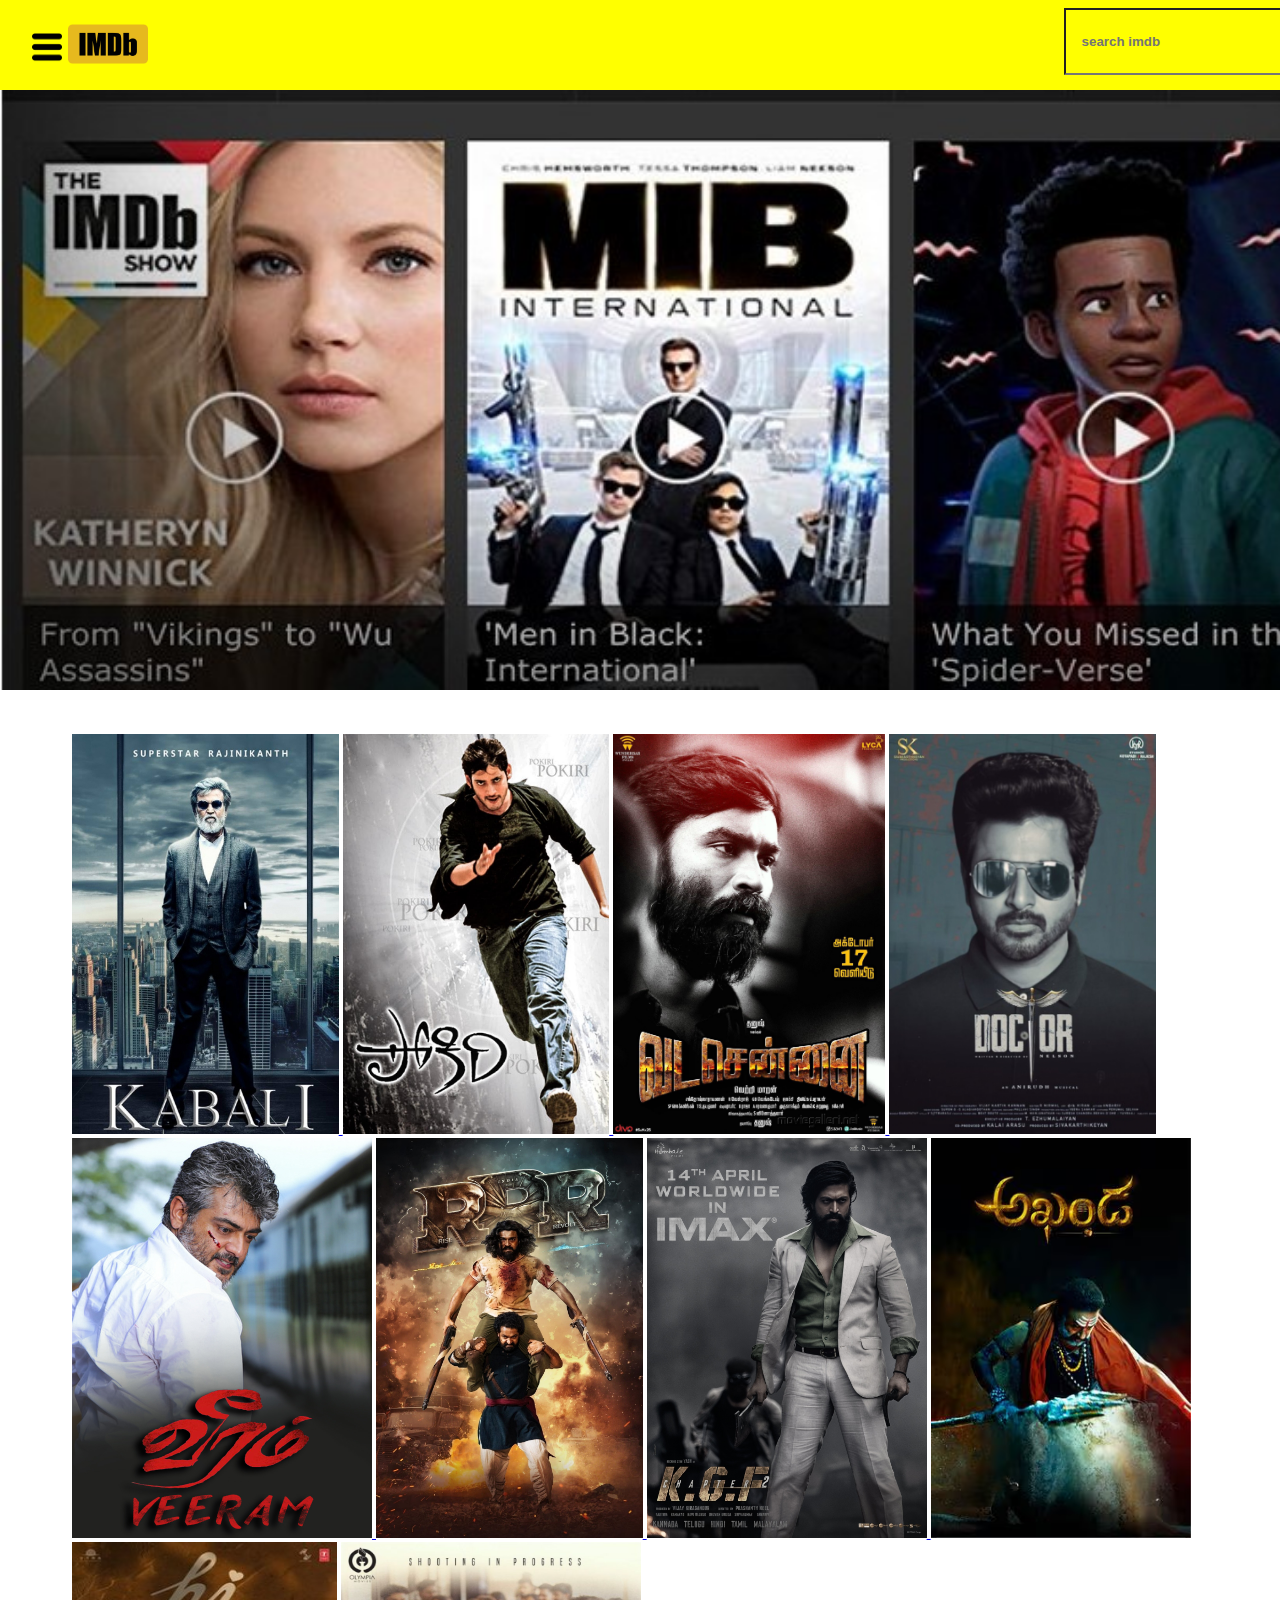
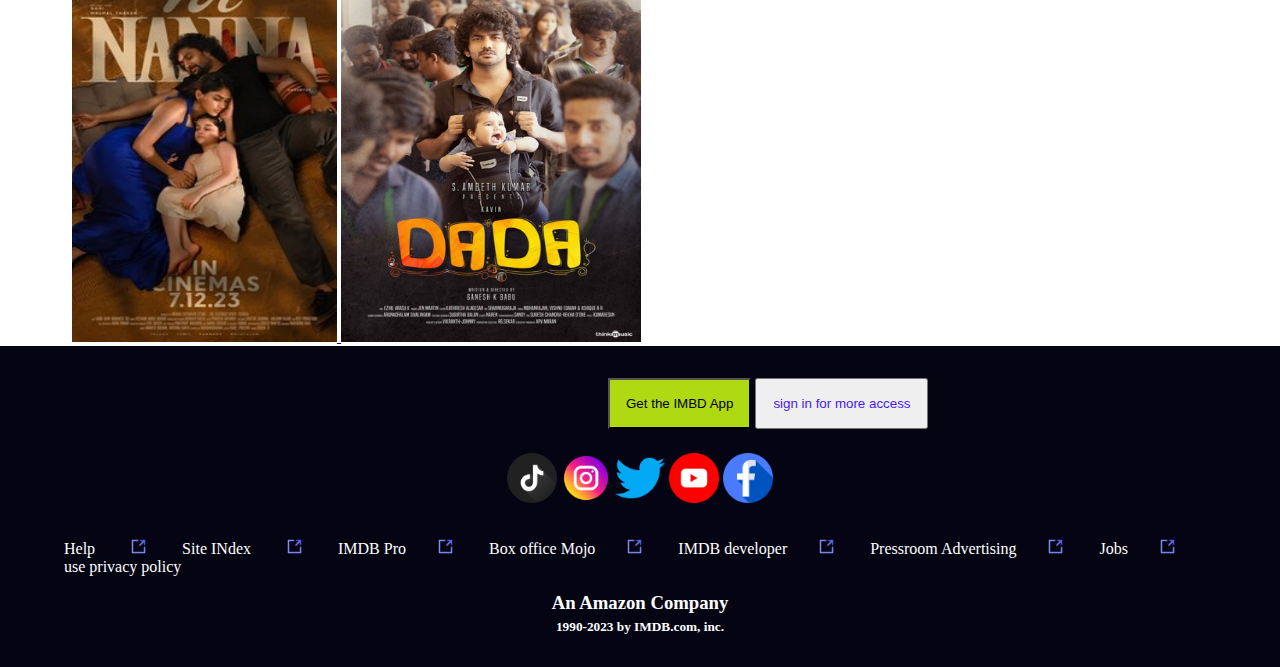
<file: imdb/index.html>
<!DOCTYPE html>
<html lang="en">
<head>
    <meta charset="UTF-8">
    <meta name="viewport" content="width=device-width, initial-scale=1.0">
    <title>IMDB</title>
    <link rel="stylesheet" href="style.css">
</head>
<body> 
    <header>
        <div>
        <ul>
           <li class="moss"><img height="30px" src="./menu.png"></li>
            <li class="loss"><img height="80px" src="imdb.png"></li>
            <input class="hill" placeholder="search imdb">
            </ul>
            <ul>
            
            <li class="toss"><h1>HOME</h1></li>
            
        </ul>
        </div>
    </header>
    <div>
        <img height="600px" width="1500px" src="./1.5.jpg">
    </div>
    <div class="boss">
        <a href="./img1.html">
        <img class="hov" height="400px"  src="./img1.jpg">
        </a>
        <a href="./img2.html">
        <img class="hov" height="400px" src="./img2.jpg">
        </a>
        <a href="./img3.html">
        <img class="hov" height="400px" src="./img3.jpg">
        </a>
        <a href="./img4.html">
        <img class="hov" height="400px" src="./sk.jpg">
        </a>
        <a href="./img5.html">
        <img class="hov" height="400px" src="./thala 2.jpg">
       </a>
       <a href="./img6.html">
        <img class="hov" height="400px" src="./n1.jpg">
        </a>
        <a href="./img7.html">
        <img class="hov" height="400px" width="280px" src="./kgf.jpg">
        </a>
        <a href="./img8.html">
        <img class="hov" height="400px" width="260px" src="./n3.avif">
        </a>
        <a href="./img9.html">
        <img class="hov" height="400px" width="265px" src="./n4.jpg">
        </a>
        <a href="./img10.html">
        <img class="hov" height="400px" width="300px" src="./n5.jpeg">
        </a>
    </div>

</body>
<footer>
    <button class="lill">Get the IMBD App</button>
    <button class="kill">sign in for more access</button>
    <center>
    <p class="emoji"><img height="50px" src="./tiktok.png">  <img height="50px" src="./I1.png">  <img height="50px" src="./1.png">  <img height="50px" src="./Y1.png"> <img height="50px" src="./f1.png">
    </p></center>
    <p class="oll">Help <img class="oll" height="15px" src="./expand.png"> Site INdex <img class="oll" height="15px" src="./expand.png">  IMDB Pro<img class="oll" height="15px" src="./expand.png">  Box office Mojo<img class="oll" height="15px" src="./expand.png"> IMDB developer<img class="oll" height="15px" src="./expand.png"> Pressroom  Advertising<img class="oll" height="15px" src="./expand.png">  Jobs<img class="oll" height="15px" src="./expand.png">use  privacy policy  </p>
    <center>
    <h3 class="dill"> An Amazon Company</h3>
    </center>
    <center>
    <h5 class="ill"> 1990-2023 by IMDB.com, inc.</h5
        >
    </center>
</footer>

</html>
</file>
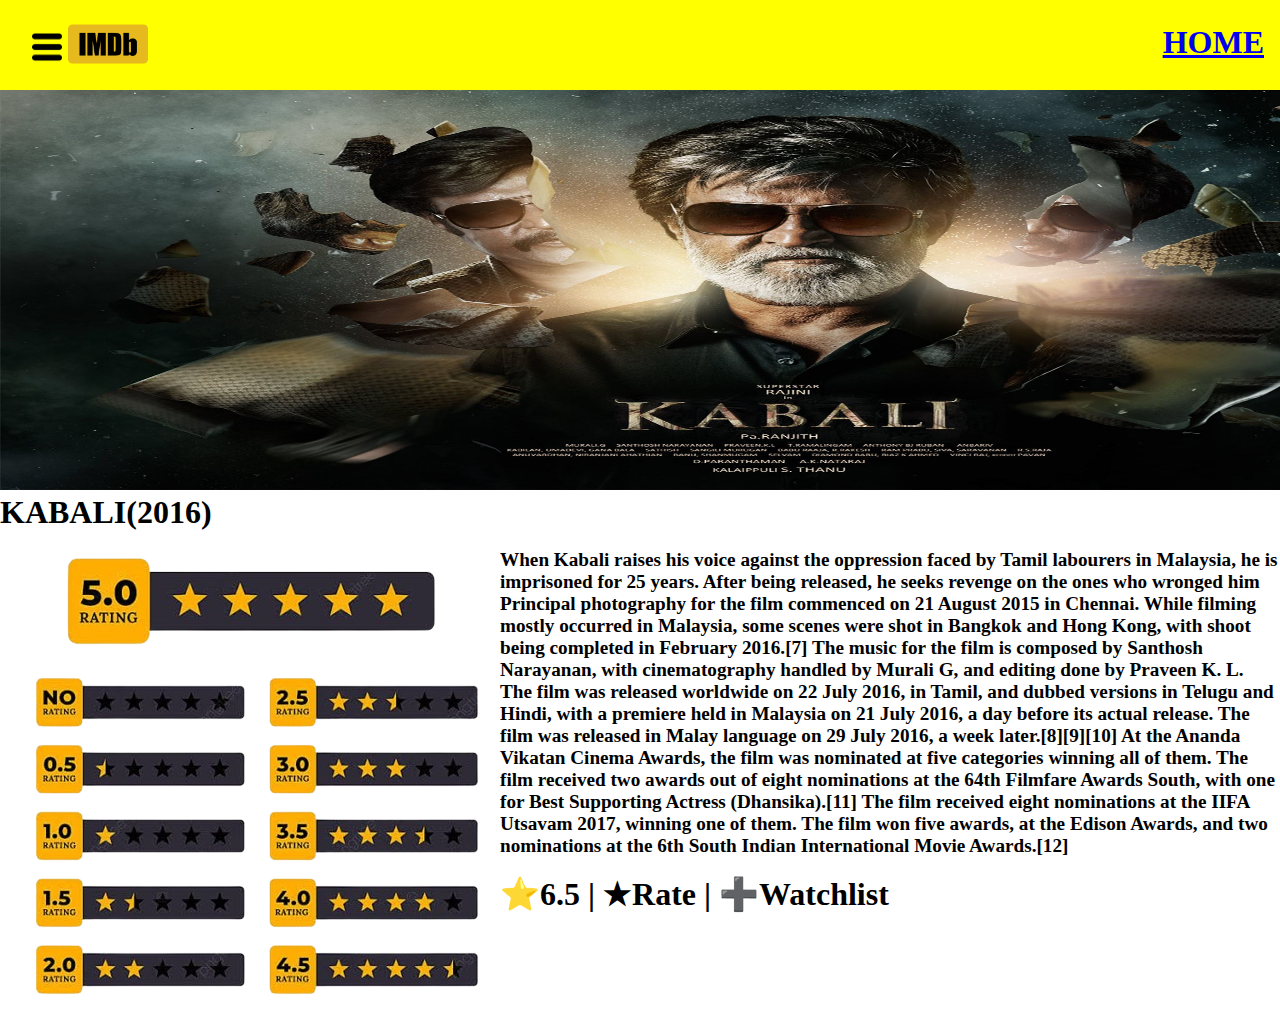
<file: imdb/img1.html>
<!DOCTYPE html>
<html lang="en">
<head>
    <meta charset="UTF-8">
    <meta name="viewport" content="width=device-width, initial-scale=1.0">
    <title>Document</title>
</head>
<body> 
    <header>
        <div>
        <ul>
           <li class="moss"><img height="30px" src="./menu.png"></li>
            <li class="loss"><img height="80px" src="imdb.png"></li>
            </ul>
            <ul>
             <a href="./index.html">
            <li class="toss"><h1>HOME</h1></li>
             </a>
        </ul>
        </div>
    </header>
    <div>  
        <img height="400px" width="1600px" src="./inside 1.jpg" >
        <ul>
        <li><h1>KABALI(2016)</h1>
        <li><img class="flo" src="./SS.png"></li>
        <p class="pol">When Kabali raises his voice against the oppression faced by Tamil labourers in Malaysia, he is imprisoned for 25 years. After being released, he seeks revenge on the ones who wronged him Principal photography for the film commenced on 21 August 2015 in Chennai. While filming mostly occurred in Malaysia, some scenes were shot in Bangkok and Hong Kong, with shoot being completed in February 2016.[7] The music for the film is composed by Santhosh Narayanan, with cinematography handled by Murali G, and editing done by Praveen K. L. The film was released worldwide on 22 July 2016, in Tamil, and dubbed versions in Telugu and Hindi, with a premiere held in Malaysia on 21 July 2016, a day before its actual release. The film was released in Malay language on 29 July 2016, a week later.[8][9][10]

            At the Ananda Vikatan Cinema Awards, the film was nominated at five categories winning all of them. The film received two awards out of eight nominations at the 64th Filmfare Awards South, with one for Best Supporting Actress (Dhansika).[11] The film received eight nominations at the IIFA Utsavam 2017, winning one of them. The film won five awards, at the Edison Awards, and two nominations at the 6th South Indian International Movie Awards.[12]</p>
        </ul><br>
        <h1>  ⭐6.5 | ★Rate | ➕Watchlist</h1>
    </div> 
</body>
</html>



<style>
    *{
    padding:0; 
    margin: 0;
}
header{
    height: 10vh;
    background-color: yellow ;
}

header div{
    display: flex;
    justify-content: space-between;
}
header div ul{

    list-style: none;
    display: flex;
    
}
header div ul li{
    padding: 0.2rem;
}
.toss:hover{
    cursor: pointer;
    text-decoration: underline
    
}
.loss{
    margin-top: 1px;
}
.toss{
    padding-top: 1.5rem;
    padding-right: 1rem;
}
.moss{
    padding-top: 2rem;
    padding-left: 2rem;
}
.kab{
    font-weight: bolder;
    font-size: larger;
    padding-left: 31rem;
    
}
.flo{
    float: left;
}
.pol{
    font-size: larger;
    font-weight: bold;
}
.container{
    overflow: hidden;
    cursor: pointer;
}
</style>
</file>
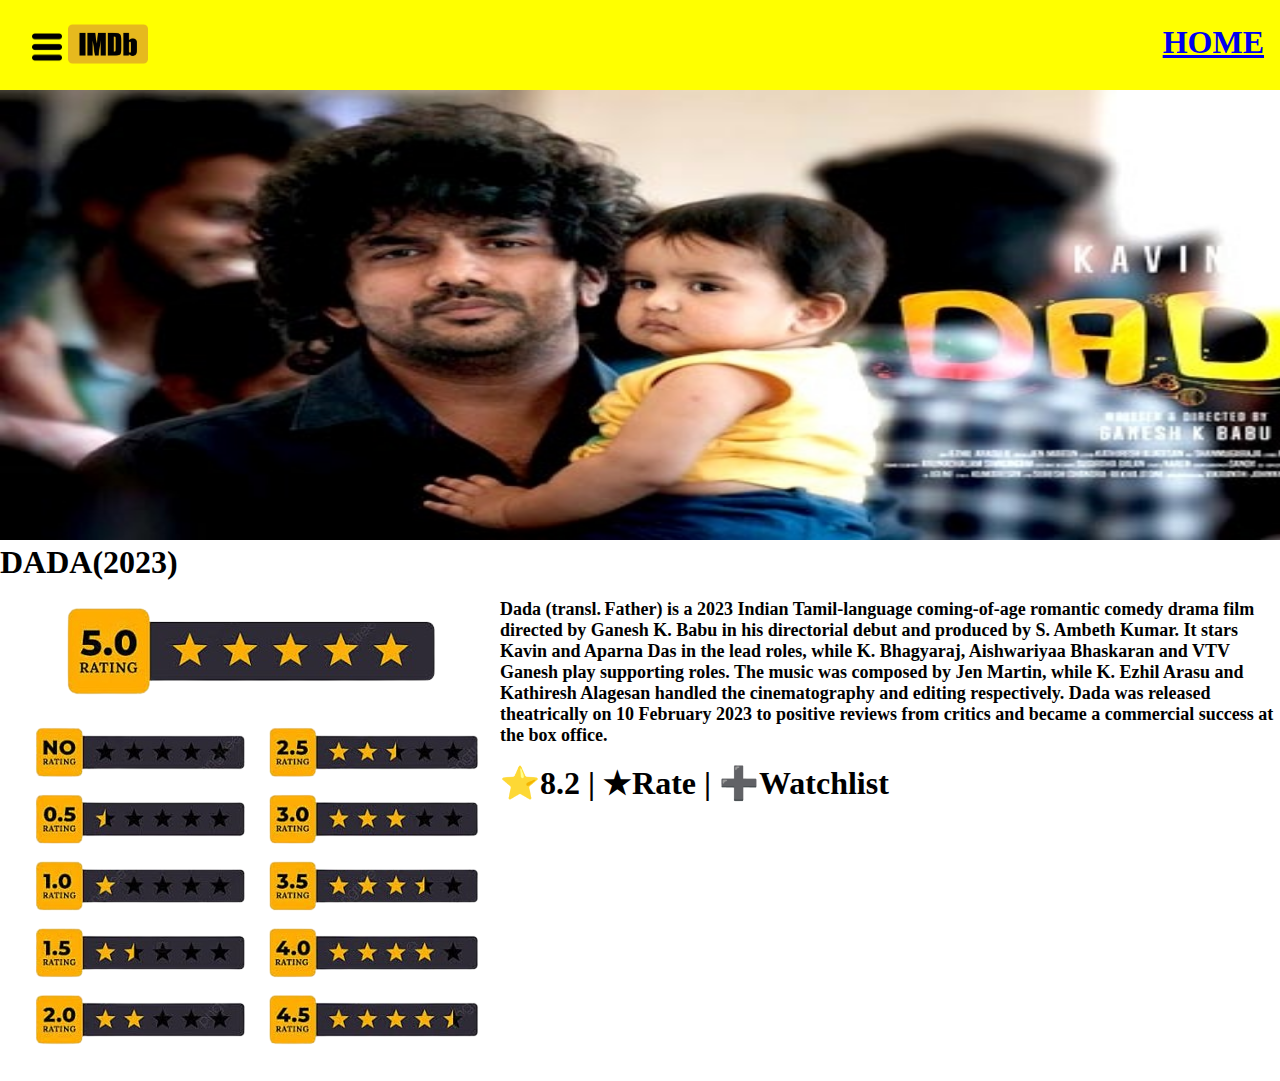
<file: imdb/img10.html>
<!DOCTYPE html>
<html lang="en">
<head>
    <meta charset="UTF-8">
    <meta name="viewport" content="width=device-width, initial-scale=1.0">
    <title>Document</title>
</head>
<body>
    <header>
        <div>
        <ul>
           <li class="moss"><img height="30px" src="./menu.png"></li>
            <li class="loss"><img height="80px" src="imdb.png"></li>
            </ul>
            <ul>
                <a href="./index.html">
            <li class="toss"><h1>HOME</h1></li>
            </a>
        </ul>
        </div>
    </header>
    <div>
        <img height="450px" width="1550px"  src="./dada.jpg">
        <ul>
        <li><h1>DADA(2023)</h1></li>
        <li><img class="flo" src="./SS.png"></li>
        <p class="pol">Dada (transl. Father) is a 2023 Indian Tamil-language coming-of-age romantic comedy drama film directed by Ganesh K. Babu in his directorial debut and produced by S. Ambeth Kumar. It stars Kavin and Aparna Das in the lead roles, while K. Bhagyaraj, Aishwariyaa Bhaskaran and VTV Ganesh play supporting roles. The music was composed by Jen Martin, while K. Ezhil Arasu and Kathiresh Alagesan handled the cinematography and editing respectively. Dada was released theatrically on 10 February 2023 to positive reviews from critics and became a commercial success at the box office.</p>
</ul> <br>
<h1>  ⭐8.2 | ★Rate | ➕Watchlist</h1>

    </div>
</body>
</html>
<style>
    *{
   padding:0; 
   margin: 0;
}
header{
   height: 10vh;
   background-color: yellow ;
}

header div{
   display: flex;
   justify-content: space-between;
}
header div ul{

   list-style: none;
   display: flex;
   
}
header div ul li{
   padding: 0.2rem;
}
.toss:hover{
   cursor: pointer;
   text-decoration: underline
   
}
.loss{
   margin-top: 1px;
}
.toss{
   padding-top: 1.5rem;
   padding-right: 1rem;
}
.moss{
   padding-top: 2rem;
   padding-left: 2rem;
}
.flo{
   float: left;

}
.pol{
   font-size: large;
   font-weight: bold;
}

</style>
</file>
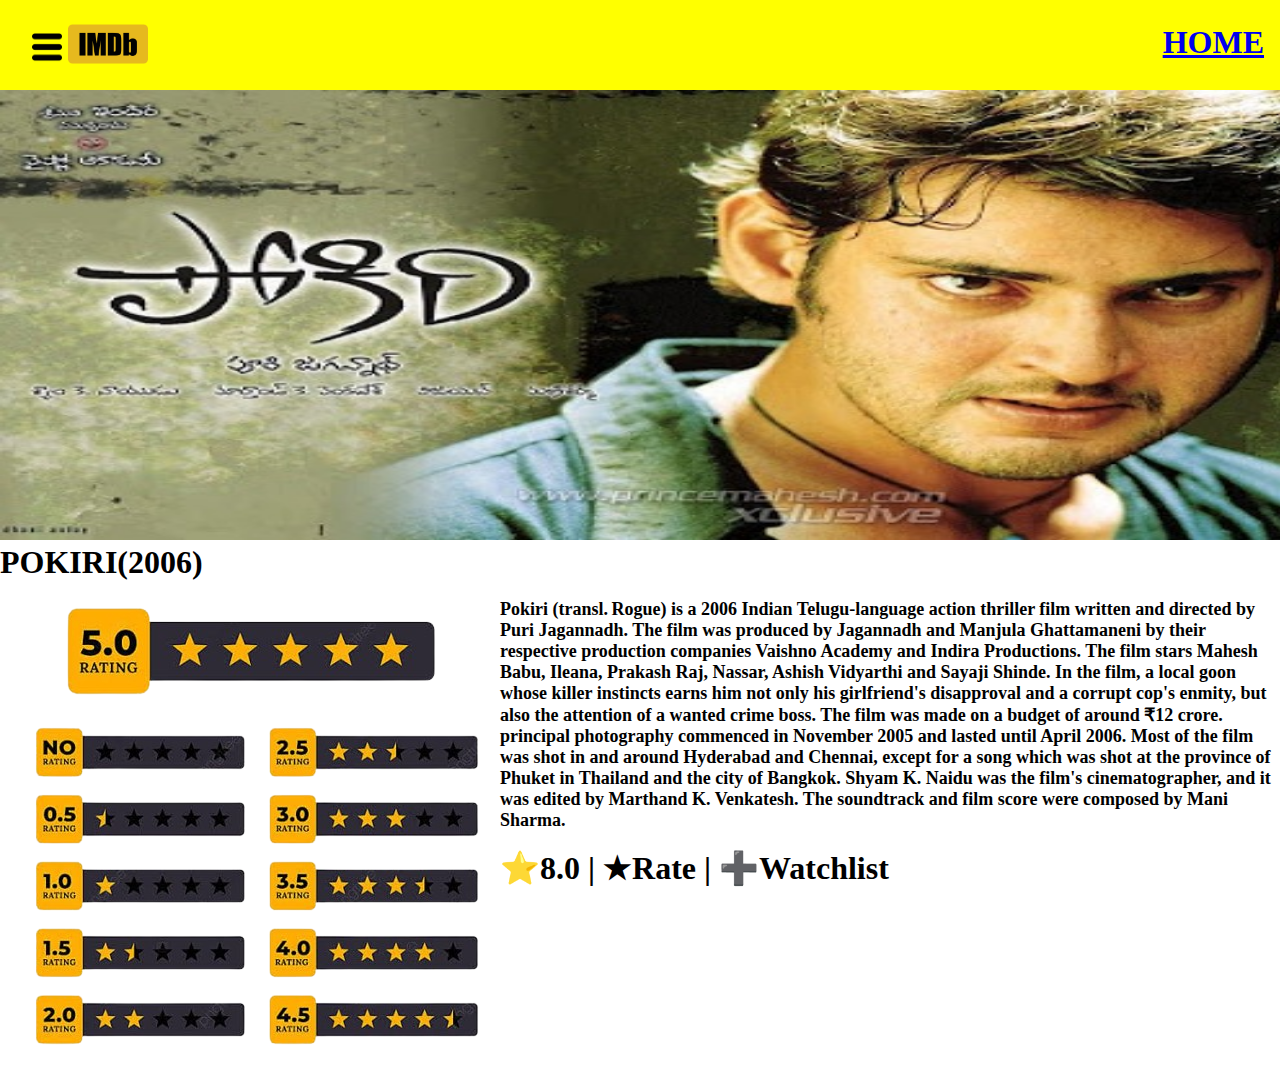
<file: imdb/img2.html>
<!DOCTYPE html>
<html lang="en">
<head>
    <meta charset="UTF-8">
    <meta name="viewport" content="width=device-width, initial-scale=1.0">
    <title>Document</title>
</head>
<body>
    <header>
        <div>
        <ul>
           <li class="moss"><img height="30px" src="./menu.png"></li>
            <li class="loss"><img height="80px" src="imdb.png"></li>
            </ul>
            <ul>
             <a href="./index.html"> 
            <li class="toss"><h1>HOME</h1></li>
             </a>
        </ul>
        </div>
    </header>
    <div >
        <img height="450px" width="1550px"  src="./inside.jpg" >
        <ul>
        <li><h1>POKIRI(2006)</h1></li>
        <li><img class="flo" src="./SS.png"></li>
        <p class="pol">Pokiri (transl. Rogue) is a 2006 Indian Telugu-language action thriller film written and directed by Puri Jagannadh. The film was produced by Jagannadh and Manjula Ghattamaneni by their respective production companies Vaishno Academy and Indira Productions. The film stars Mahesh Babu, Ileana, Prakash Raj, Nassar, Ashish Vidyarthi and Sayaji Shinde. In the film, a local goon whose killer instincts earns him not only his girlfriend's disapproval and a corrupt cop's enmity, but also the attention of a wanted crime boss. The film was made on a budget of around ₹12 crore. principal photography commenced in November 2005 and lasted until April 2006. Most of the film was shot in and around Hyderabad and Chennai, except for a song which was shot at the province of Phuket in Thailand and the city of Bangkok. Shyam K. Naidu was the film's cinematographer, and it was edited by Marthand K. Venkatesh. The soundtrack and film score were composed by Mani Sharma.</p>
</ul> <br>
<h1>  ⭐8.0 | ★Rate | ➕Watchlist</h1>

    </div>
</body>
</html>



<style>
     *{
    padding:0; 
    margin: 0;
}
header{
    height: 10vh;
    background-color: yellow ;
}

header div{
    display: flex;
    justify-content: space-between;
}
header div ul{

    list-style: none;
    display: flex;
    
}
header div ul li{
    padding: 0.2rem;
}
.toss:hover{
    cursor: pointer;
    text-decoration: underline
    
}
.loss{
    margin-top: 1px;
}
.toss{
    padding-top: 1.5rem;
    padding-right: 1rem;
}
.moss{
    padding-top: 2rem;
    padding-left: 2rem;
}
.flo{
    float: left;

}
.pol{
    font-size: large;
    font-weight: bold;
}

</style>
</file>
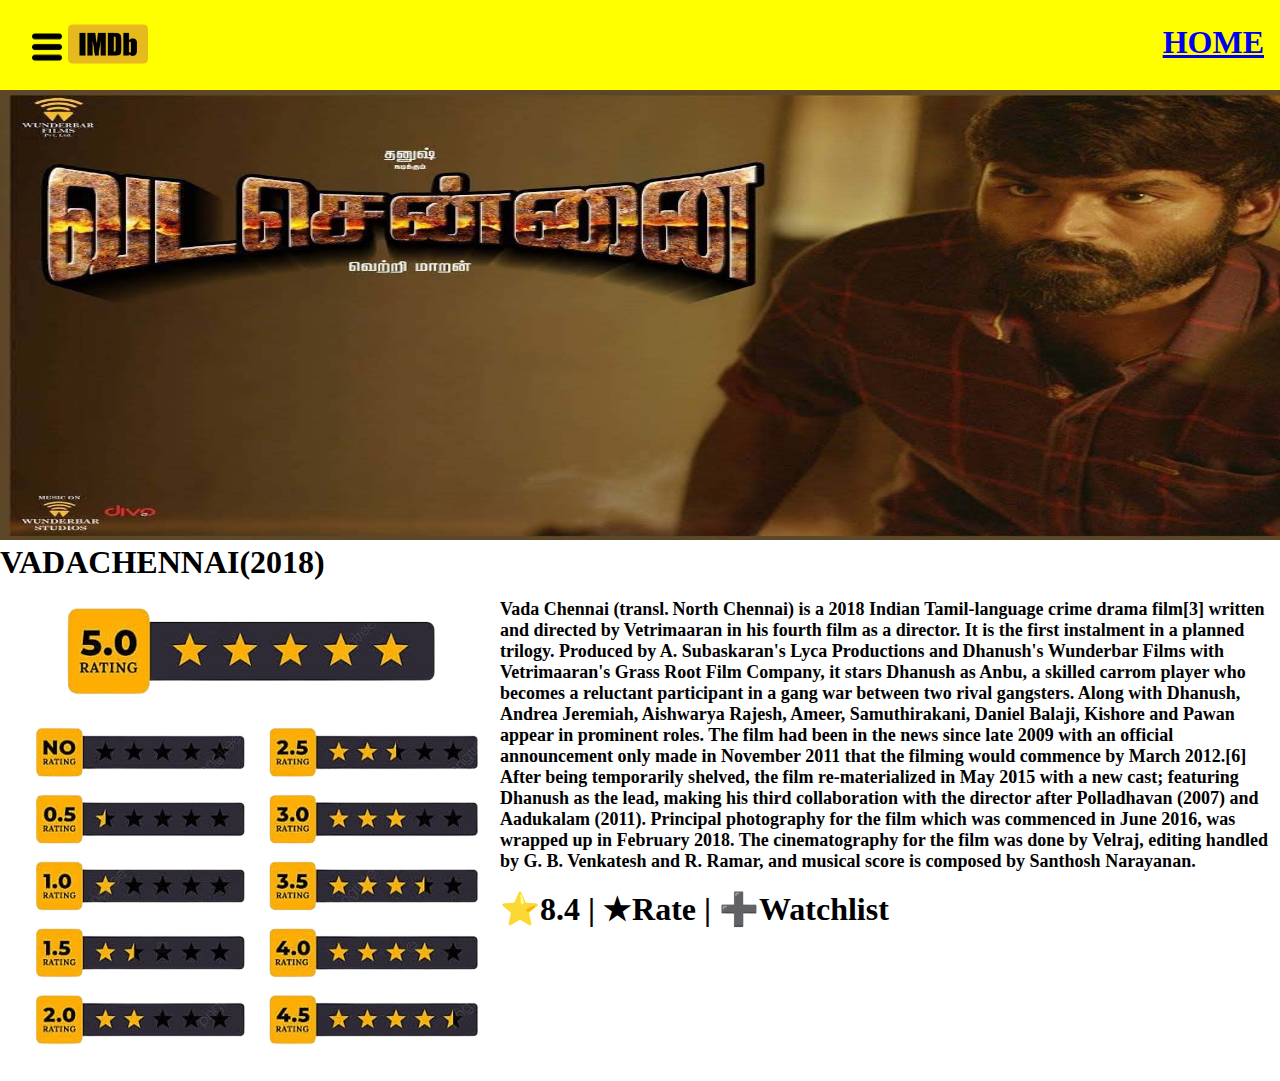
<file: imdb/img3.html>
<!DOCTYPE html>
<html lang="en">
<head>
    <meta charset="UTF-8">
    <meta name="viewport" content="width=device-width, initial-scale=1.0">
    <title>Document</title>
</head>
<body>
    <header>
        <div>
        <ul>
           <li class="moss"><img height="30px" src="./menu.png"></li>
            <li class="loss"><img height="80px" src="imdb.png"></li>
            </ul>
            <ul>
               <a href="./index.html">
            <li class="toss"><h1>HOME</h1></li>
               </a>
        </ul>
        </div>
    </header>
    <div >
        <img height="450px"width="1550px" src="./inside 2.jpg" >
        <ul>
            <li><h1>VADACHENNAI(2018)<h1></li>
            <li><img class="flo"   src="./SS.png"> </li>
            <p class="pol">Vada Chennai (transl. North Chennai) is a 2018 Indian Tamil-language crime drama film[3] written and directed by Vetrimaaran in his fourth film as a director. It is the first instalment in a planned trilogy. Produced by A. Subaskaran's Lyca Productions and Dhanush's Wunderbar Films with Vetrimaaran's Grass Root Film Company, it stars Dhanush as Anbu, a skilled carrom player who becomes a reluctant participant in a gang war between two rival gangsters. Along with Dhanush, Andrea Jeremiah, Aishwarya Rajesh, Ameer, Samuthirakani, Daniel Balaji, Kishore and Pawan appear in prominent roles. The film had been in the news since late 2009 with an official announcement only made in November 2011 that the filming would commence by March 2012.[6] After being temporarily shelved, the film re-materialized in May 2015 with a new cast; featuring Dhanush as the lead, making his third collaboration with the director after Polladhavan (2007) and Aadukalam (2011). Principal photography for the film which was commenced in June 2016, was wrapped up in February 2018. The cinematography for the film was done by Velraj, editing handled by G. B. Venkatesh and R. Ramar, and musical score is composed by Santhosh Narayanan.</p>
        </ul>
        <br>
        <h1> ⭐8.4 | ★Rate | ➕Watchlist</h1>
    </div>
</body>
</html>
  







<style>
    *{
   padding:0; 
   margin: 0;
}
header{
   height: 10vh;
   background-color: yellow ;
}

header div{
   display: flex;
   justify-content: space-between;
}
header div ul{

   list-style: none;
   display: flex;
   
}
header div ul li{
   padding: 0.2rem;
}
.toss:hover{
   cursor: pointer;
   text-decoration: underline
   
}
.loss{
   margin-top: 1px;
}
.toss{
   padding-top: 1.5rem;
   padding-right: 1rem;
}
.moss{
   padding-top: 2rem;
   padding-left: 2rem;
}
.flo{
    float: left;

}
.pol{
    font-size: large;
    font-weight: bold;
}
</style>
</file>
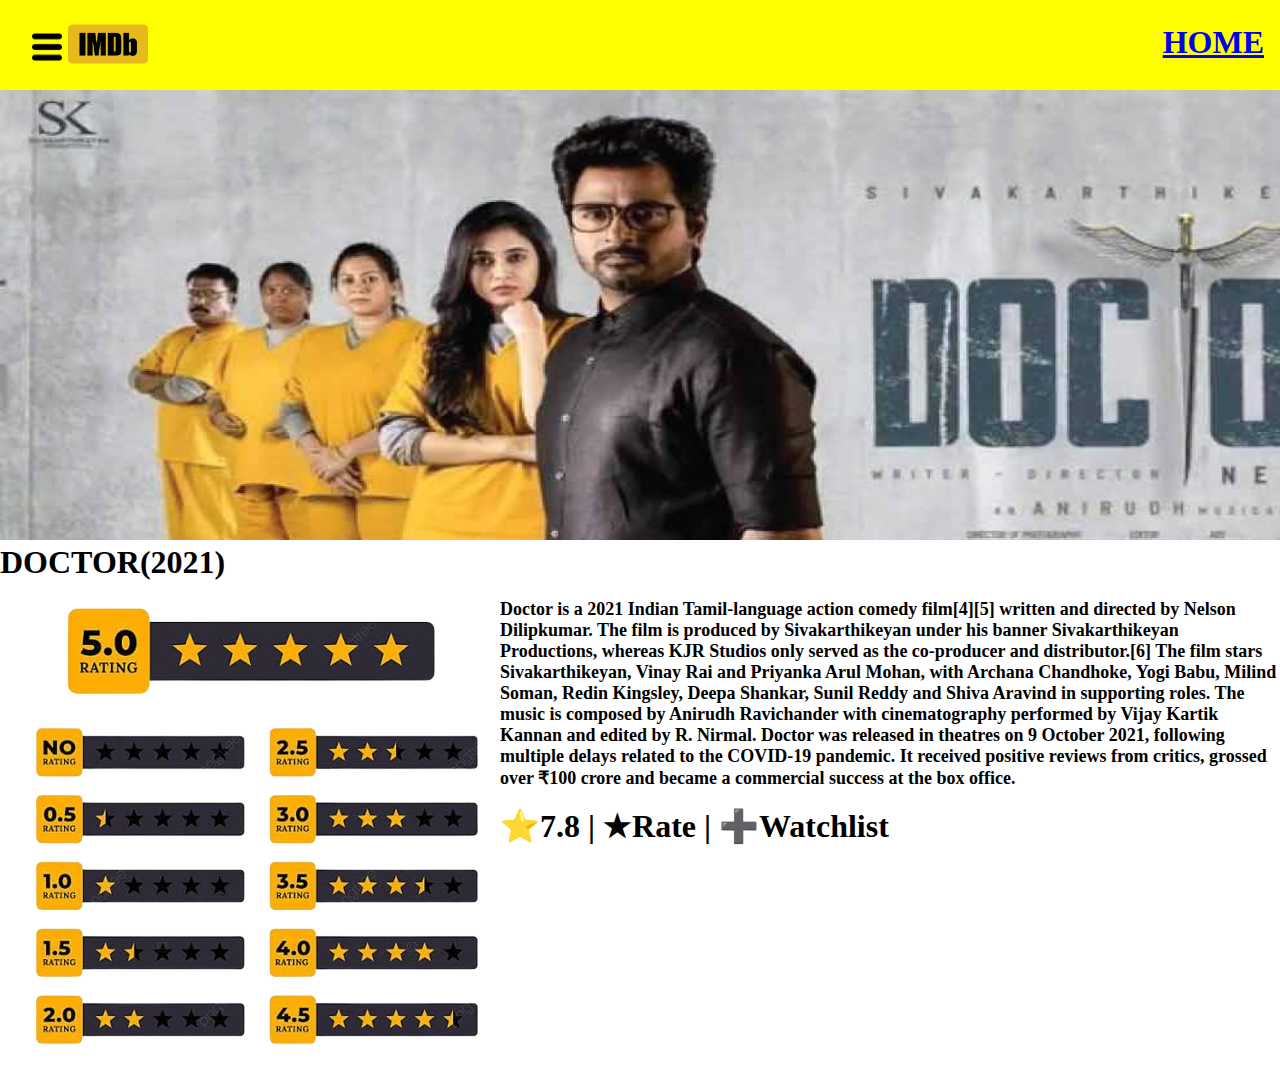
<file: imdb/img4.html>
<!DOCTYPE html>
<html lang="en">
<head>
    <meta charset="UTF-8">
    <meta name="viewport" content="width=device-width, initial-scale=1.0">
    <title>Document</title>
</head>
<body>
    <header>
        <div>
        <ul>
           <li class="moss"><img height="30px" src="./menu.png"></li>
            <li class="loss"><img height="80px" src="imdb.png"></li>
            </ul>
            <ul>
                <a href="./index.html">
            <li class="toss"><h1>HOME</h1></li>
                </a>
        </ul>
        </div>
    </header>
    <div >
        <img height="450px" width="1550px"  src="./in1.jpg" >
        <ul>
        <li><h1>DOCTOR(2021)</h1></li>
        <li><img class="flo" src="./SS.png"></li>
        <p class="pol">Doctor is a 2021 Indian Tamil-language action comedy film[4][5] written and directed by Nelson Dilipkumar. The film is produced by Sivakarthikeyan under his banner Sivakarthikeyan Productions, whereas KJR Studios only served as the co-producer and distributor.[6] The film stars Sivakarthikeyan, Vinay Rai and Priyanka Arul Mohan, with Archana Chandhoke, Yogi Babu, Milind Soman, Redin Kingsley, Deepa Shankar, Sunil Reddy and Shiva Aravind in supporting roles. The music is composed by Anirudh Ravichander with cinematography performed by Vijay Kartik Kannan and edited by R. Nirmal. Doctor was released in theatres on 9 October 2021, following multiple delays related to the COVID-19 pandemic. It received positive reviews from critics, grossed over ₹100 crore and became a commercial success at the box office.</p>
</ul> <br>
<h1>  ⭐7.8 | ★Rate | ➕Watchlist</h1>

    </div>
</body>
</html>



<style>
     *{
    padding:0; 
    margin: 0;
}
header{
    height: 10vh;
    background-color: yellow ;
}

header div{
    display: flex;
    justify-content: space-between;
}
header div ul{

    list-style: none;
    display: flex;
    
}
header div ul li{
    padding: 0.2rem;
}
.toss:hover{
    cursor: pointer;
    text-decoration: underline
    
}
.loss{
    margin-top: 1px;
}
.toss{
    padding-top: 1.5rem;
    padding-right: 1rem;
}
.moss{
    padding-top: 2rem;
    padding-left: 2rem;
}
.flo{
    float: left;

}
.pol{
    font-size: large;
    font-weight: bold;
}


</style>
</file>
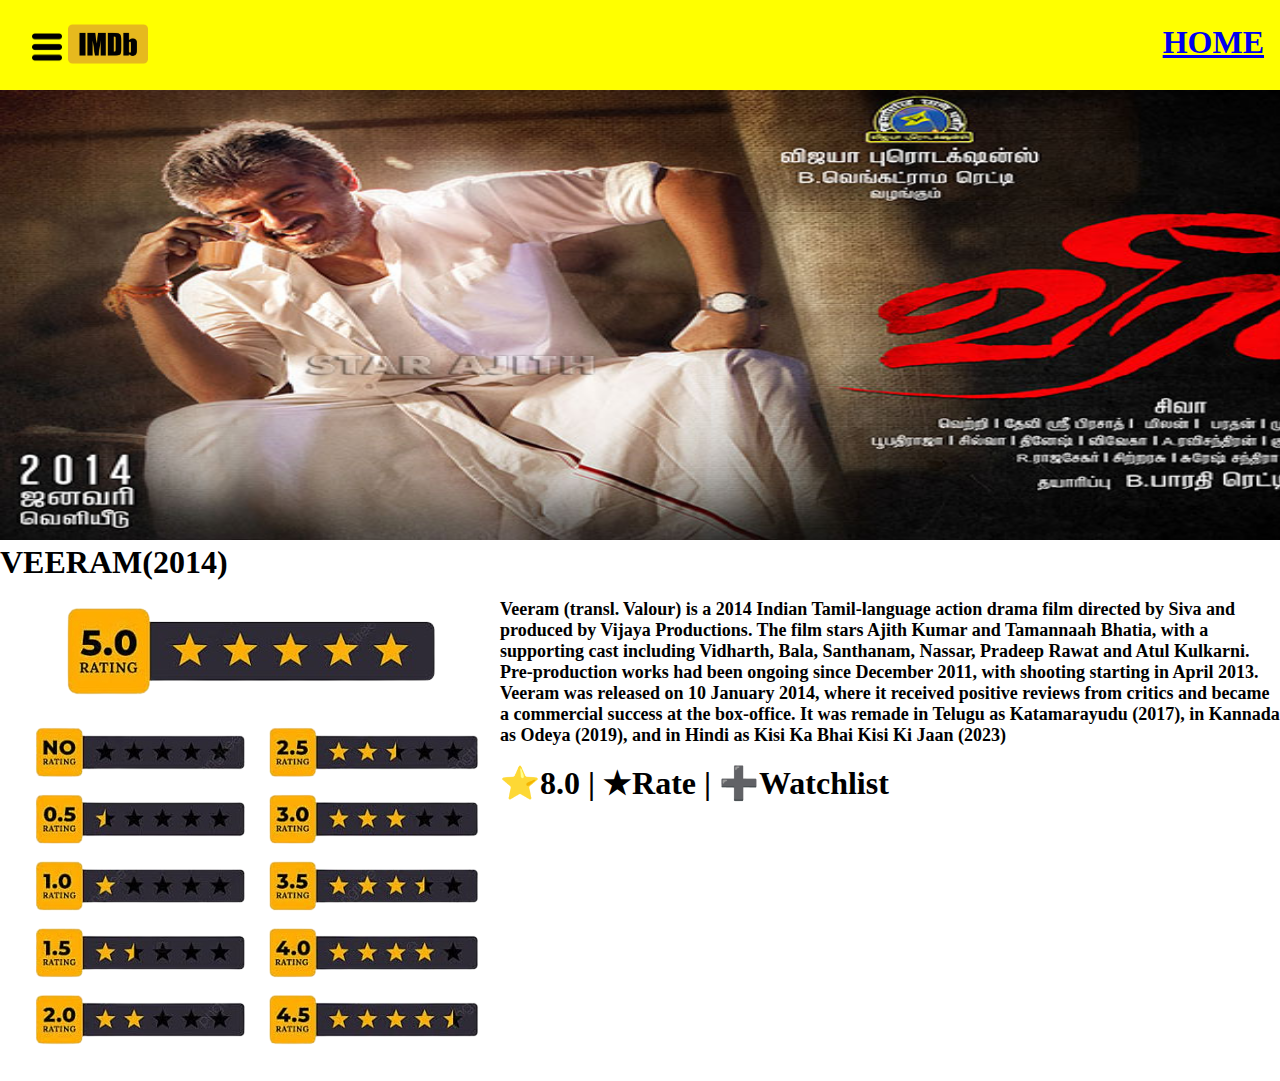
<file: imdb/img5.html>
<!DOCTYPE html>
<html lang="en">
<head>
    <meta charset="UTF-8">
    <meta name="viewport" content="width=device-width, initial-scale=1.0">
    <title>Document</title>
</head>
<body>
    <header>
        <div>
        <ul>
           <li class="moss"><img height="30px" src="./menu.png"></li>
            <li class="loss"><img height="80px" src="imdb.png"></li>
            </ul>
            <ul>
                <a href="./index.html">
            <li class="toss"><h1>HOME</h1></li>
            </a>
        </ul>
        </div>
    </header>
    <div >
        <img height="450px" width="1550px"  src="./tt.jpg" >
        <ul>
        <li><h1>VEERAM(2014)</h1></li>
        <li><img class="flo" src="./SS.png"></li>
        <p class="pol">Veeram (transl. Valour) is a 2014 Indian Tamil-language action drama film directed by Siva and produced by Vijaya Productions. The film stars Ajith Kumar and Tamannaah Bhatia, with a supporting cast including Vidharth, Bala, Santhanam, Nassar, Pradeep Rawat and Atul Kulkarni. Pre-production works had been ongoing since December 2011, with shooting starting in April 2013. Veeram was released on 10 January 2014, where it received positive reviews from critics and became a commercial success at the box-office. It was remade in Telugu as Katamarayudu (2017), in Kannada as Odeya (2019), and in Hindi as Kisi Ka Bhai Kisi Ki Jaan (2023)</p>
</ul> <br>
<h1>  ⭐8.0 | ★Rate | ➕Watchlist</h1>

    </div>
</body>
</html>



<style>
     *{
    padding:0; 
    margin: 0;
}
header{
    height: 10vh;
    background-color: yellow ;
}

header div{
    display: flex;
    justify-content: space-between;
}
header div ul{

    list-style: none;
    display: flex;
    
}
header div ul li{
    padding: 0.2rem;
}
.toss:hover{
    cursor: pointer;
    text-decoration: underline
    
}
.loss{
    margin-top: 1px;
}
.toss{
    padding-top: 1.5rem;
    padding-right: 1rem;
}
.moss{
    padding-top: 2rem;
    padding-left: 2rem;
}
.flo{
    float: left;

}
.pol{
    font-size: large;
    font-weight: bold;
}

</style>
</file>
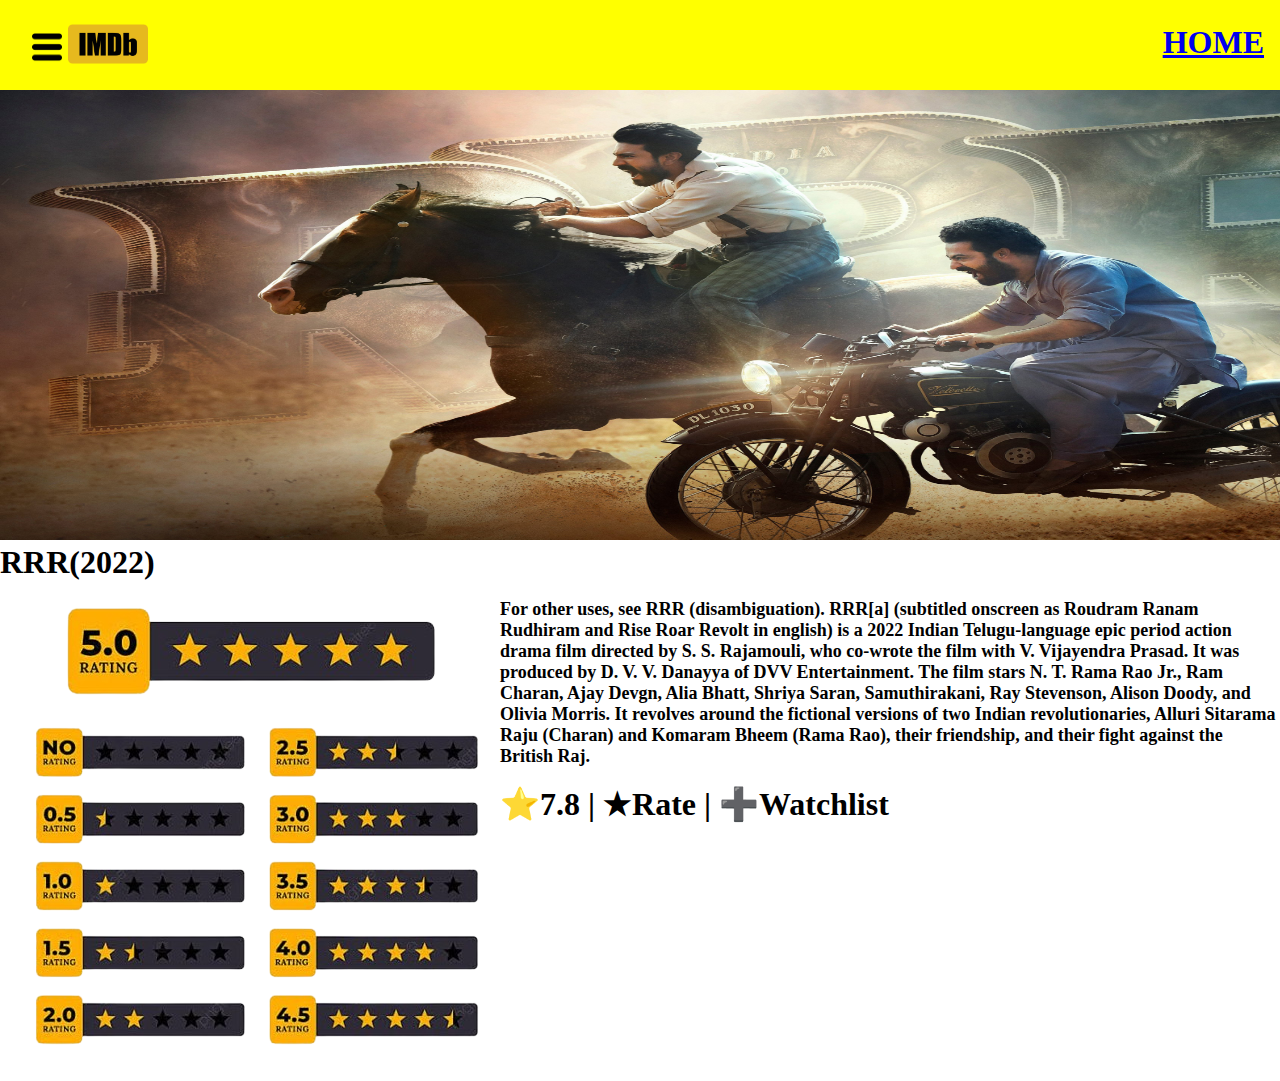
<file: imdb/img6.html>
<!DOCTYPE html>
<html lang="en">
<head>
    <meta charset="UTF-8">
    <meta name="viewport" content="width=device-width, initial-scale=1.0">
    <title>Document</title>
</head>
<body>
    <header>
        <div>
        <ul>
           <li class="moss"><img height="30px" src="./menu.png"></li>
            <li class="loss"><img height="80px" src="imdb.png"></li>
            </ul>
            <ul>
                <a href="./index.html">
            <li class="toss"><h1>HOME</h1></li>
                </a>
        </ul>
        </div>
    </header>
    <div>
        <img height="450px" width="1550px"  src="./r.jpg">
        <ul>
        <li><h1>RRR(2022)</h1></li>
        <li><img class="flo" src="./SS.png"></li>
        <p class="pol">For other uses, see RRR (disambiguation).
            RRR[a] (subtitled onscreen as Roudram Ranam Rudhiram and Rise Roar Revolt in english) is a 2022 Indian Telugu-language epic period action drama film directed by S. S. Rajamouli, who co-wrote the film with V. Vijayendra Prasad. It was produced by D. V. V. Danayya of DVV Entertainment. The film stars N. T. Rama Rao Jr., Ram Charan, Ajay Devgn, Alia Bhatt, Shriya Saran, Samuthirakani, Ray Stevenson, Alison Doody, and Olivia Morris. It revolves around the fictional versions of two Indian revolutionaries, Alluri Sitarama Raju (Charan) and Komaram Bheem (Rama Rao), their friendship, and their fight against the British Raj.</p>
</ul> <br>
<h1>  ⭐7.8 | ★Rate | ➕Watchlist</h1>

    </div>
</body>
</html>



<style>
     *{
    padding:0; 
    margin: 0;
}
header{
    height: 10vh;
    background-color: yellow ;
}

header div{
    display: flex;
    justify-content: space-between;
}
header div ul{

    list-style: none;
    display: flex;
    
}
header div ul li{
    padding: 0.2rem;
}
.toss:hover{
    cursor: pointer;
    text-decoration: underline
    
}
.loss{
    margin-top: 1px;
}
.toss{
    padding-top: 1.5rem;
    padding-right: 1rem;
}
.moss{
    padding-top: 2rem;
    padding-left: 2rem;
}
.flo{
    float: left;

}
.pol{
    font-size: large;
    font-weight: bold;
}

</style>
</file>
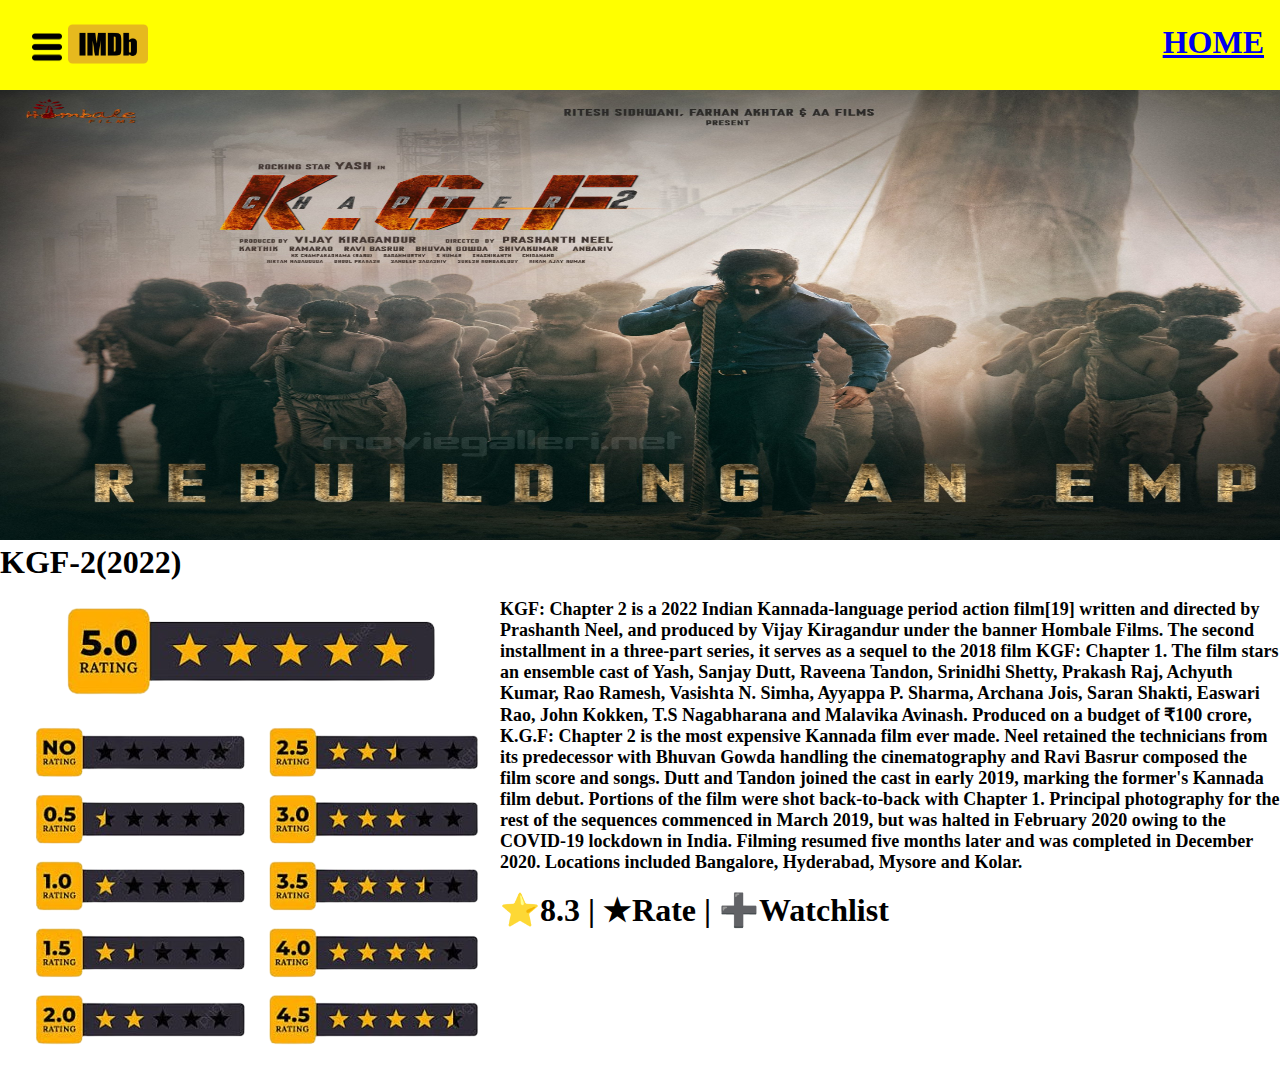
<file: imdb/img7.html>
<!DOCTYPE html>
<html lang="en">
<head>
    <meta charset="UTF-8">
    <meta name="viewport" content="width=device-width, initial-scale=1.0">
    <title>Document</title>
</head>
<body>
    <header>
        <div>
        <ul>
           <li class="moss"><img height="30px" src="./menu.png"></li>
            <li class="loss"><img height="80px" src="imdb.png"></li>
            </ul>
            <ul>
                <a href="./index.html">
            <li class="toss"><h1>HOME</h1></li>
                </a>
        </ul>
        </div>
    </header>
    <div>
        <img height="450px" width="1550px"  src="./kk.jpg">
        <ul>
        <li><h1>KGF-2(2022)</h1></li>
        <li><img class="flo" src="./SS.png"></li>
        <p class="pol">KGF: Chapter 2 is a 2022 Indian Kannada-language period action film[19] written and directed by Prashanth Neel, and produced by Vijay Kiragandur under the banner Hombale Films. The second installment in a three-part series, it serves as a sequel to the 2018 film KGF: Chapter 1. The film stars an ensemble cast of Yash, Sanjay Dutt, Raveena Tandon, Srinidhi Shetty, Prakash Raj, Achyuth Kumar, Rao Ramesh, Vasishta N. Simha, Ayyappa P. Sharma, Archana Jois, Saran Shakti, Easwari Rao, John Kokken, T.S Nagabharana and Malavika Avinash. Produced on a budget of ₹100 crore, K.G.F: Chapter 2 is the most expensive Kannada film ever made. Neel retained the technicians from its predecessor with Bhuvan Gowda handling the cinematography and Ravi Basrur composed the film score and songs. Dutt and Tandon joined the cast in early 2019, marking the former's Kannada film debut. Portions of the film were shot back-to-back with Chapter 1. Principal photography for the rest of the sequences commenced in March 2019, but was halted in February 2020 owing to the COVID-19 lockdown in India. Filming resumed five months later and was completed in December 2020. Locations included Bangalore, Hyderabad, Mysore and Kolar.</p>
</ul> <br>
<h1>  ⭐8.3 | ★Rate | ➕Watchlist</h1>

    </div>
</body>
</html>



<style>
     *{
    padding:0; 
    margin: 0;
}
header{
    height: 10vh;
    background-color: yellow ;
}

header div{
    display: flex;
    justify-content: space-between;
}
header div ul{

    list-style: none;
    display: flex;
    
}
header div ul li{
    padding: 0.2rem;
}
.toss:hover{
    cursor: pointer;
    text-decoration: underline
    
}
.loss{
    margin-top: 1px;
}
.toss{
    padding-top: 1.5rem;
    padding-right: 1rem;
}
.moss{
    padding-top: 2rem;
    padding-left: 2rem;
}
.flo{
    float: left;

}
.pol{
    font-size: large;
    font-weight: bold;
}

</style>
</file>
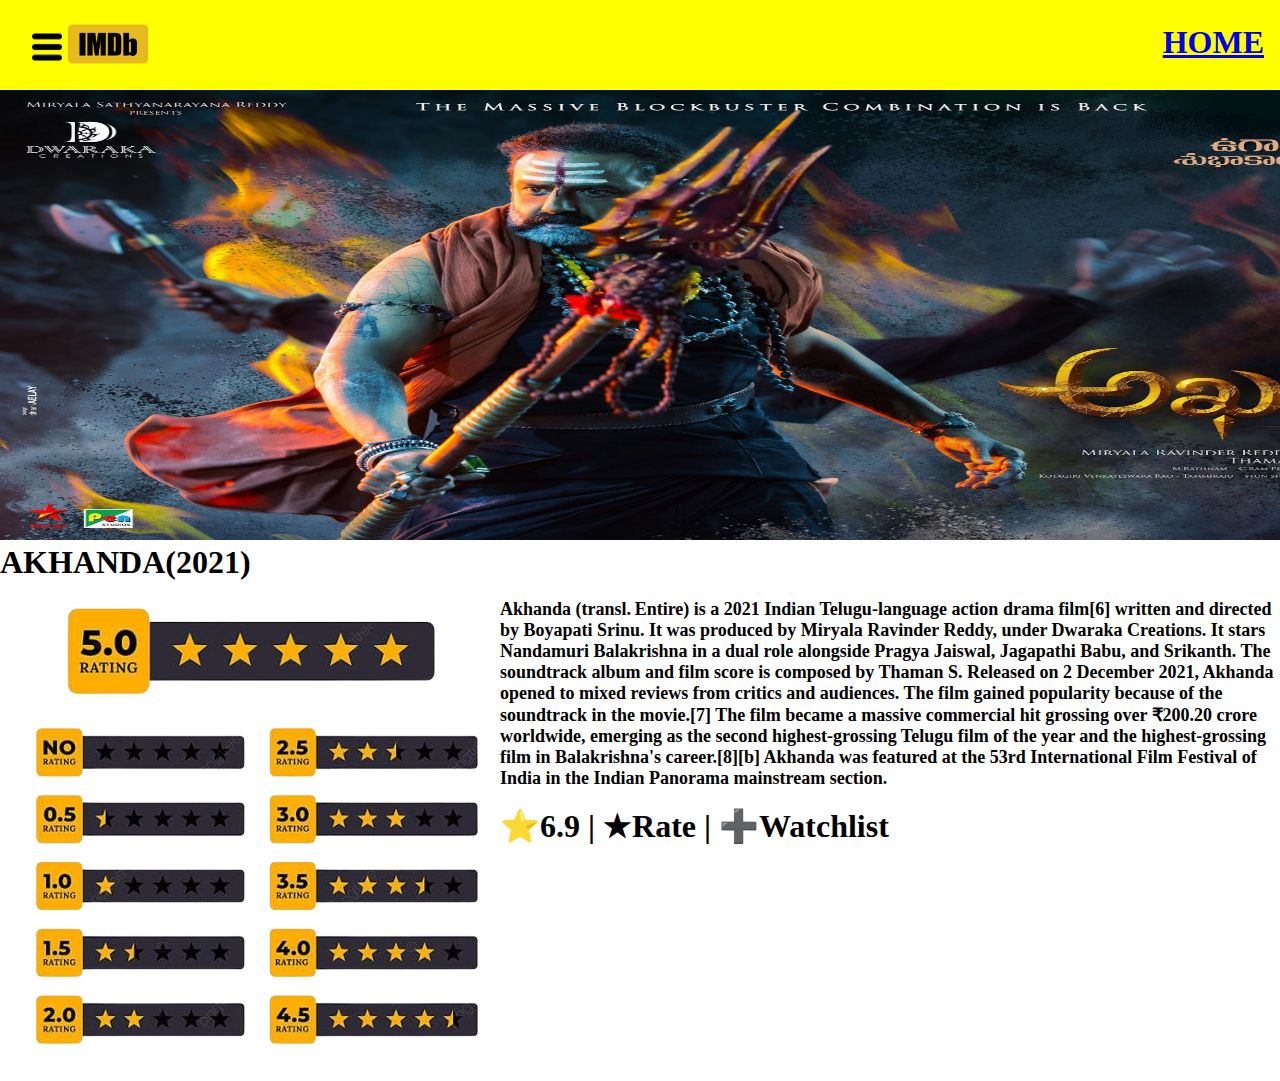
<file: imdb/img8.html>
<!DOCTYPE html>
<html lang="en">
<head>
    <meta charset="UTF-8">
    <meta name="viewport" content="width=device-width, initial-scale=1.0">
    <title>Document</title>
</head>
<body>
    <header>
        <div>
        <ul>
           <li class="moss"><img height="30px" src="./menu.png"></li>
            <li class="loss"><img height="80px" src="imdb.png"></li>
            </ul>
            <ul>
                <a href="./index.html">
            <li class="toss"><h1>HOME</h1></li>
                </a>
        </ul>
        </div>
    </header>
    <div>
      <img height="450px" width="1550px"  src="./akanda.jpg" >
        <ul>
        <li><h1>AKHANDA(2021)</h1></li>
        <li><img class="flo" src="./SS.png"></li>
        <p class="pol">Akhanda (transl. Entire) is a 2021 Indian Telugu-language action drama film[6] written and directed by Boyapati Srinu. It was produced by Miryala Ravinder Reddy, under Dwaraka Creations. It stars Nandamuri Balakrishna in a dual role alongside Pragya Jaiswal, Jagapathi Babu, and Srikanth. The soundtrack album and film score is composed by Thaman S. Released on 2 December 2021, Akhanda opened to mixed reviews from critics and audiences. The film gained popularity because of the soundtrack in the movie.[7] The film became a massive commercial hit grossing over ₹200.20 crore worldwide, emerging as the second highest-grossing Telugu film of the year and the highest-grossing film in Balakrishna's career.[8][b] Akhanda was featured at the 53rd International Film Festival of India in the Indian Panorama mainstream section.</p>
</ul> <br>
<h1>  ⭐6.9 | ★Rate | ➕Watchlist</h1>
      

    </div>
</body>
</html>

<style>
    *{
   padding:0; 
   margin: 0;
}
header{
   height: 10vh;
   background-color: yellow ;
}

header div{
   display: flex;
   justify-content: space-between;
}
header div ul{

   list-style: none;
   display: flex;
   
}
header div ul li{
   padding: 0.2rem;
}
.toss:hover{
   cursor: pointer;
   text-decoration: underline
   
}
.loss{
   margin-top: 1px;
}
.toss{
   padding-top: 1.5rem;
   padding-right: 1rem;
}
.moss{
   padding-top: 2rem;
   padding-left: 2rem;
}
.flo{
   float: left;

}
.pol{
   font-size: large;
   font-weight: bold;
}

</style>
</file>
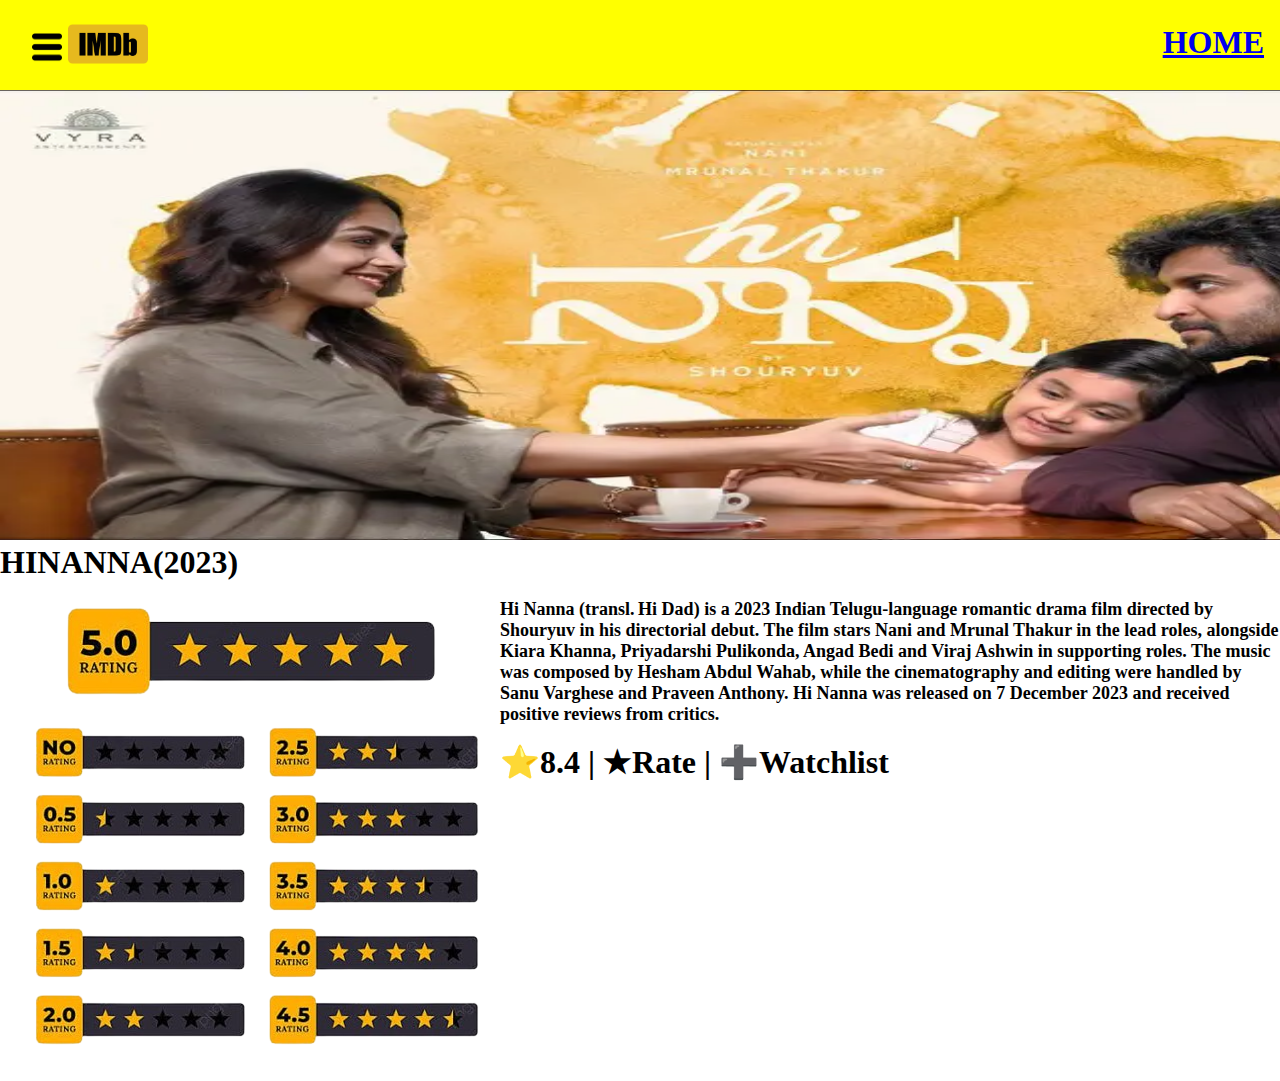
<file: imdb/img9.html>
<!DOCTYPE html>
<html lang="en">
<head>
    <meta charset="UTF-8">
    <meta name="viewport" content="width=device-width, initial-scale=1.0">
    <title>Document</title>
</head>
<body>
    <header>
        <div>
        <ul>
           <li class="moss"><img height="30px" src="./menu.png"></li>
            <li class="loss"><img height="80px" src="imdb.png"></li>
            </ul>
            <ul>
                <a href="./index.html">
            <li class="toss"><h1>HOME</h1></li>
                </a>
        </ul>
        </div>
    </header>
    <div>
        <img height="450px" width="1550px"  src="./hi nanna.webp">
        <ul>
        <li><h1>HINANNA(2023)</h1></li>
        <li><img class="flo" src="./SS.png"></li>
        <p class="pol">Hi Nanna (transl. Hi Dad) is a 2023 Indian Telugu-language romantic drama film directed by Shouryuv in his directorial debut. The film stars Nani and Mrunal Thakur in the lead roles, alongside Kiara Khanna, Priyadarshi Pulikonda, Angad Bedi and Viraj Ashwin in supporting roles. The music was composed by Hesham Abdul Wahab, while the cinematography and editing were handled by Sanu Varghese and Praveen Anthony. Hi Nanna was released on 7 December 2023 and received positive reviews from critics.</p>
        </ul> <br>
        <h1>  ⭐8.4 | ★Rate | ➕Watchlist</h1>
    </div>
    
</body>
</html>

<style>
    *{
   padding:0; 
   margin: 0;
}
header{
   height: 10vh;
   background-color: yellow ;
}

header div{
   display: flex;
   justify-content: space-between;
}
header div ul{

   list-style: none;
   display: flex;
   
}
header div ul li{
   padding: 0.2rem;
}
.toss:hover{
   cursor: pointer;
   text-decoration: underline
   
}
.loss{
   margin-top: 1px;
}
.toss{
   padding-top: 1.5rem;
   padding-right: 1rem;
}
.moss{
   padding-top: 2rem;
   padding-left: 2rem;
}
.flo{
   float: left;

}
.pol{
   font-size: large;
   font-weight: bold;
}
</file>
<file: imdb/style.css>
*{
    padding:0; 
    margin: 0;
}
header{
    height: 10vh;
    background-color: yellow ;
}

header div{
    display: flex;
    justify-content: space-between;
}
header div ul{

    list-style: none;
    display: flex;
    
}
header div ul li{
    padding: 0.2rem;
}
.toss:hover{
    cursor: pointer;
    text-decoration: underline
 
}
.loss{
    margin-top: 1px;
}
.toss{
    padding-top: 1.5rem;
    padding-right: 1rem;
}
.moss{
    padding-top: 2rem;
    padding-left: 2rem;
}
.boss{
    padding-top: 2.5rem;
    padding-left: 4.5rem;                      
}
footer{
    padding: 2rem;
    background-color: rgb(4, 4, 19);
}
footer .lill{
    background-color: rgb(174, 217, 19);
    padding: 1rem;
    margin-left: 36rem;
    
}
.kill{
    color: rgb(71, 24, 243);
    padding: 1rem;
}
.emoji{
    padding-top: 1.5rem;
    
    
}
.oll{
    padding-top: 1rem;
    color: white;
    padding-right: 2rem;
    padding-left: 2rem;


}
.dill{
    color: white;
    padding-top: 1rem;
}
.ill{
    color: white;
    padding-top: 0.3rem;
}
.hill{
    padding: 1rem;
    padding-right: 5rem;
    margin-left: 57rem;
    margin-top: 0.5rem;
    margin-bottom: 1rem;
    background-color: yellow;
    font-weight: bolder;
}
.hov:hover{
    transform: scale(1.2);
    z-index: 2;
}
</file>
